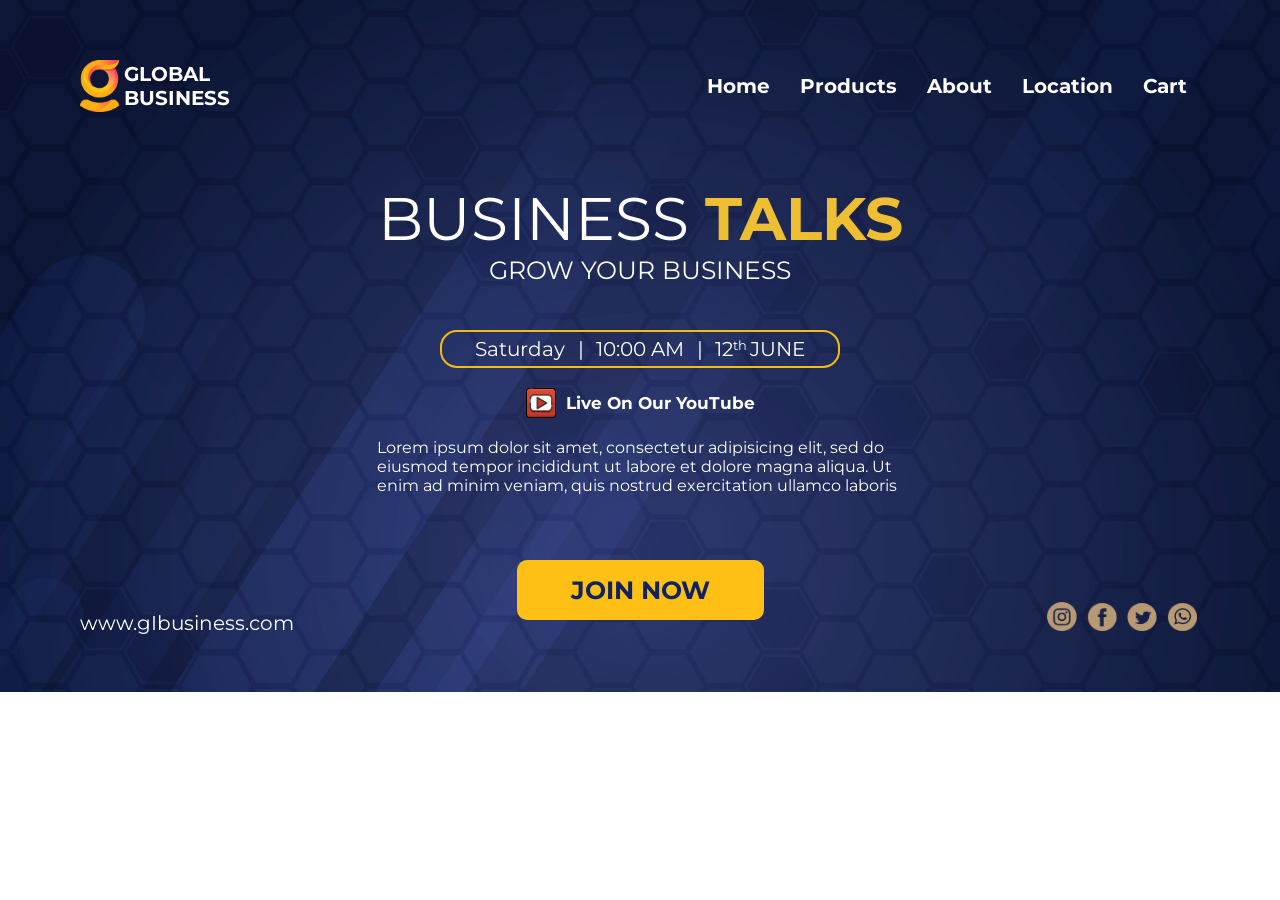
<file: Index.html>
<!DOCTYPE html>
<html lang="en" dir="ltr">
  <head>
    <meta charset="utf-8">
    <link rel="preconnect" href="https://fonts.googleapis.com">
    <link rel="preconnect" href="https://fonts.gstatic.com" crossorigin>
    <link href="https://fonts.googleapis.com/css2?family=Kaushan+Script&family=Montserrat:wght@400;700&display=swap" rel="stylesheet">
    <title>Global Business</title>
    <link rel="stylesheet" href="assets\css\StyleBusiness.css">
  </head>
  <body>
    <div class="container">
      <div class="header">
        <div class="logo">
          <img class = "logo__image" src="assets\images\png_icons\logo.png" alt="">
          <p class =  "logo__text">
            Global <br> Business
          </p>
        </div>

        <div>
          <a class="navigation" href="#">Home</a>
          <a class="navigation" href="#">Products</a>
          <a class="navigation" href="#">About</a>
          <a class="navigation" href="#">Location</a>
          <a class="navigation" href="#">Cart</a>
        </div>
      </div>

      <div class="main">
        <div class="main__title">
          <p>Business <span class="title__talks">Talks</span></p>
        </div>
        <div class="main__subtitle">
          <p>Grow Your Business</p>
        </div>
        <div class="main__date">
          <p>Saturday</p>
          <p>|</p>
          <p>10:00 AM</p>
          <p>|</p>
          <p>12<span class = "date__th">th</span> <span class = "date__june">JUNE</span></p>
        </div>
        <div class="main__where">
          <img class = "where__img" src="assets\images\png_icons\icons8-youtube-64.png" alt="">
          <p>Live On Our YouTube</p>
        </div>
        <div class="main__text">
          <p>Lorem ipsum dolor sit amet, consectetur adipisicing elit, sed do eiusmod tempor incididunt ut labore et dolore magna aliqua. Ut enim ad minim veniam, quis nostrud exercitation ullamco laboris</p>
        </div>

        <div class="main__btn">
          <a class = "btn__name" href="#">join now</a>
        </div>

      </div>

      <div class="socialMedia">
        <img class = "icon" src="assets\images\png_icons\insta.png" alt="">
        <img class = "icon" src="assets\images\png_icons\facebook.png" alt="">
        <img class = "icon" src="assets\images\png_icons\twitter.png" alt="">
        <img class = "icon" src="assets\images\png_icons\whatsup.png" alt="">
      </div>


      <a class = "ref" href="#">www.gIbusiness.com</a>
    </div>
  </body>
</html>
</file>
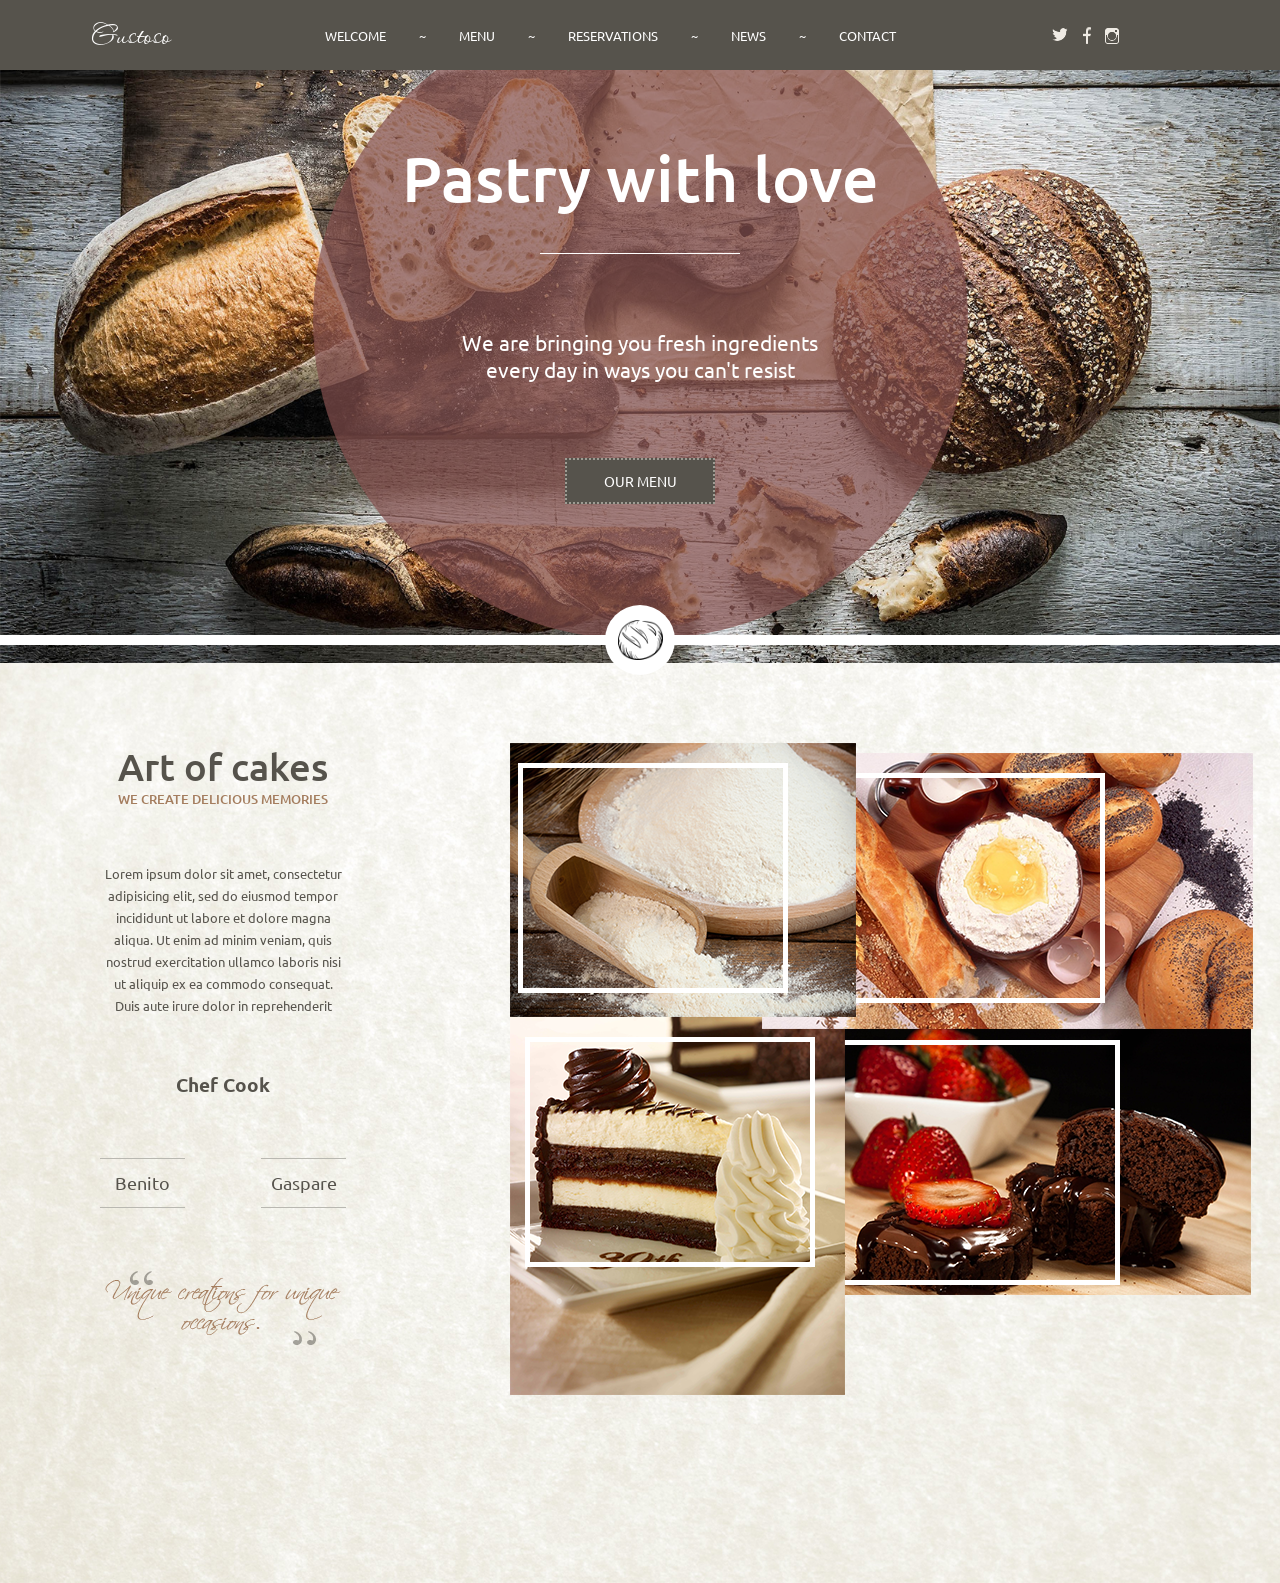
<file: indexBakery.html>
<!DOCTYPE html>
<html lang="en" dir="ltr">
  <head>
    <meta charset="utf-8">
    <title>Pastry With Love</title>
    <link rel="stylesheet" href="assets/css/StyleBakery.css">
    <link rel="preconnect" href="https://fonts.googleapis.com">
    <link rel="preconnect" href="https://fonts.gstatic.com" crossorigin>
    <link href="https://fonts.googleapis.com/css2?family=Passions+Conflict&family=Ubuntu:ital,wght@0,300;0,400;0,500;0,700;1,700&display=swap" rel="stylesheet">  <body>
  </head>

  <body>
    <header>
      <div class="container">
        <div class="header__container">
          <div class="hat">
            <div class="hat__logo">
              <h1>Gustoso</h1>
            </div>
            <div class="hat__welcome">
              <a href="#" class = "hat__nav">welcome</a>
              <a class = "hat__nav">~</a>
              <a href="#" class = "hat__nav">menu</a>
              <a class = "hat__nav">~</a>
              <a href="#" class = "hat__nav">reservations</a>
              <a class = "hat__nav">~</a>
              <a href="#" class = "hat__nav">news</a>
              <a class = "hat__nav">~</a>
              <a href="#" class = "hat__nav">contact</a>
            </div>
            <div class="hat__icons">
              <img src="assets\images\png_icons\twitter2.png" alt="">
              <img src="assets\images\png_icons\facebook2.png" alt="">
              <img src="assets\images\png_icons\insta2.png" alt="">
            </div>
          </div>
          <div class="header__screen">
            <div class="header__area">
              <div class="header__oval">
                <div class="header__content">
                  <div class="header__title">
                    <h1>Pastry with love</h1>
                  </div>
                  <div class="header__text">
                    <p>We are bringing you fresh ingredients every day in ways you can't resist</p>
                  </div>
                  <a class = "header__btn" href="#">
                    our menu
                  </a>
                </div>
              </div>
            </div>
          </div>
          <div class="header__bottom">
            <div class="header__line">
              <div class="header__circle">
                <img class = "header__bread" src="assets\images\png_icons\bread.png" alt="">
              </div>
            </div>
          </div>
        </div>
      </div>
    </header>

    <main>
      <div class="first">
        <div class="container">
          <div class="first__container">
            <div class="left__art">
              <div class="title__block">
                <h1 class="title">Art of cakes</h1>
                <p class="subtitle">We create delicious memories</p>
              </div>
              <div class="text__block">
                <p>Lorem ipsum dolor sit amet, consectetur adipisicing elit, sed do eiusmod tempor incididunt ut labore et dolore magna aliqua. Ut enim ad minim veniam, quis nostrud exercitation ullamco laboris nisi ut aliquip ex ea commodo consequat. Duis aute irure dolor in reprehenderit </p>
              </div>
              <div class="chef__block">
                <h3>Chef Cook</h3>

                <div class="chef__names">
                  <div class="chef__box">
                    <div class="name">
                      <p>Benito</p>
                    </div>
                    <div class="name">
                      <p>Gaspare</p>
                    </div>
                  </div>
                </div>

                <div class="quote">
                  <div class="quotes__1">
                    <img src="assets\images\png_icons\quote1.png" alt="">
                  </div>
                  <img src="assets\images\BakeryQuote.png" alt="">
                  <div class="quotes__2">
                    <img src="assets\images\png_icons\quote2.png" alt="">
                  </div>
                </div>
              </div>
            </div>
            <div class="right__art">
              <div class="images">
                <div class="img1">
                  <img src="assets\images\BakeryIMG1.png" alt="">
                  <div class="square sq1"></div>
                </div>
                <div class="img2">
                  <img src="assets\images\BakeryIMG2.png" alt="">
                  <div class="square sq2"></div>
                </div>
                <div class="img3">
                  <img src="assets\images\BakeryIMG3.png" alt="">
                  <div class="square sq3"></div>
                </div>
                <div class="img4">
                  <img src="assets\images\BakeryIMG4.png" alt="">
                  <div class="square sq4"></div>
                </div>
              </div>
            </div>
          </div>
        </div>
      </div>
    </main>
  </body>
</html>
</file>
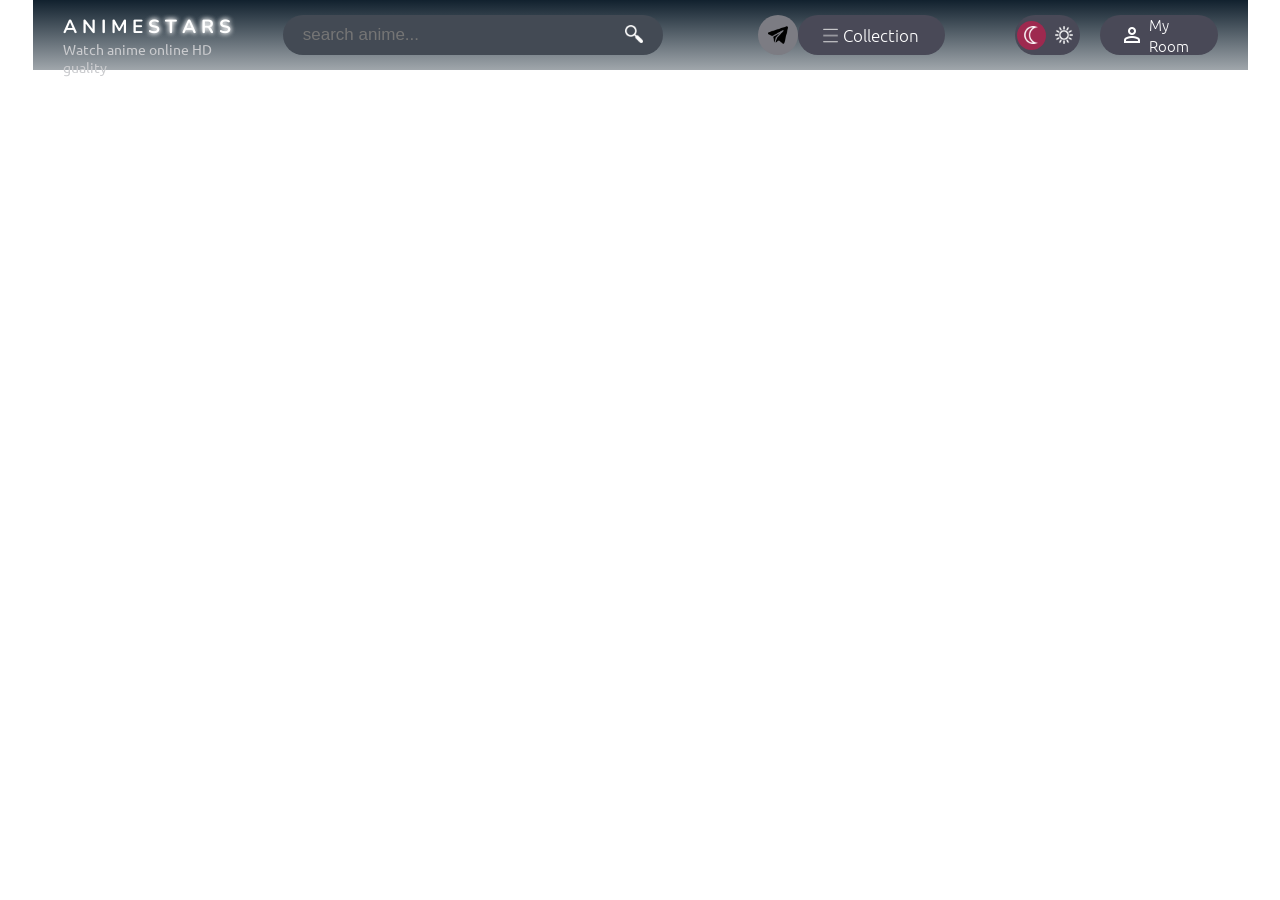
<file: indexProject.html>
<!DOCTYPE html>
<html lang="en" dir="ltr">
  <head>
    <meta charset="utf-8">
    <link rel="stylesheet" href="assets\css\StyleProject.css">
    <title>Watch anime online in HD quality for free</title>
    <link rel="preconnect" href="https://fonts.googleapis.com">
    <link rel="preconnect" href="https://fonts.gstatic.com" crossorigin>
    <link href="https://fonts.googleapis.com/css2?family=Montserrat:wght@600&family=Nunito:wght@500;900&family=Ubuntu:ital,wght@0,300;0,700;1,700&display=swap" rel="stylesheet">

    <link rel="stylesheet" href="https://fonts.googleapis.com/css2?family=Material+Symbols+Outlined:opsz,wght,FILL,GRAD@48,400,0,0" />
  </head>
  <body>
    <div class="container">
      <header>
        <div class="logo">
          <h1 class="logo__title">a n i m e <span class = "logo__title__star">s t a r s</span></h1>
          <p class="logo__subtitle">Watch anime online HD guality</p>
        </div>

        <div class="search">
          <input class = "search__bar" type="text" name="search-bar" placeholder="search anime...">
          <button class="search__btn" href="#" type="button" name="button">
            <img class="search__icon" src="assets\images\png_icons\search.png" alt="">
          </button>
        </div>

        <div class="collection">
          <div class="collection__icon">
            <img class="collection__img" src="assets\images\png_icons\telegram.png" alt="">
          </div>
          <a class="collection__btn" href="#">
            <img class="collection__btn__icon" src="assets\images\png_icons\menu.png" alt="">
            <span class="collection__btn__word">Collection</span>
          </a>
        </div>

        <ul class="theme">
          <li class="theme__type type__moon">
            <img class = "theme__icon moon" src="assets\images\png_icons\moon.png" alt="">
          </li>
          <li class="theme__type">
            <img class = "theme__icon" src="assets\images\png_icons\sun.png" alt="">
          </li>
        </ul>

        <div class="office">
          <span class="material-symbols-outlined office__space">person</span>
          <span>My Room</span>
        </div>
      </header>

      <main>
        <div class="content__left">
          <div class="content__left__img">
            <div class="content__left__img__blur">
            </div>
            <div class="content__navBlock">
              <ul>
                <li>News</li>
              </ul>
            </div>
          </div>
        </div>
        <div class="content__right">
        </div>
      </main>
    </div>
  </body>
</html>
</file>
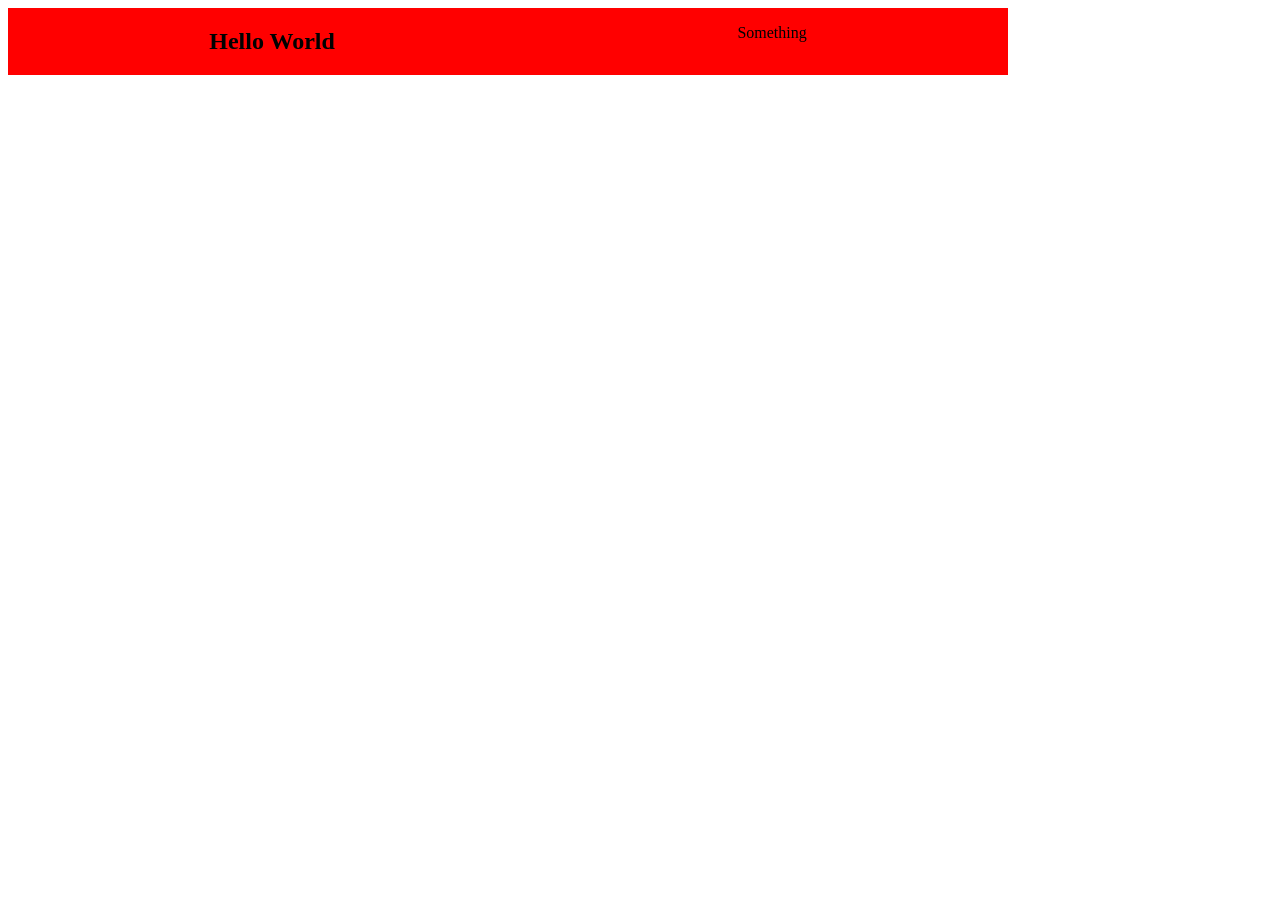
<file: indexTime.html>
<!DOCTYPE html>
<html lang="en" dir="ltr">
  <head>
    <meta charset="utf-8">
    <link rel="stylesheet" href="assets\css\StyleTime.css">
    <title></title>
  </head>
  <body>
    <div class="container">
      <h2>Hello World</h2>
      <p>Something</p>
    </div>

  </body>
</html>
</file>
<file: assets/css/StyleBakery.css>
body {
  height: 100vh;
  font-family: 'Ubuntu', sans-serif;

  background: url("../images/BakerySecondBck.png")
  center
  no-repeat;
  background-size: cover;
}

*,
*::after,
*::before {
  margin: 0;
  box-sizing: border-box;
}

h1 {
  font-weight: 500;
}

.container {
  height: 100%;
  width: 100%;
  max-width: 1766px;
  margin: 0 auto;
}

/* header */
header {
  display: block;
  height: 100%;
  max-height: 663px;

}

.header__container {
  height: 100%;
  max-height: 663px;

  background:
  url("../images/backgroundHeaderBakery.png")
  center no-repeat;
  background-size: cover;

  color: #fff;

  position: relative;
}

.header__bottom {
  width: 100%;
  height: 46px;
  display: flex;
  align-items: center;

  position: absolute;
  bottom: 0;
  left: 0;
  z-index: 1;
}

.header__line {
  height: 10px;
  width: 100%;
  min-width: 50px;
  margin: 0 auto;

  background-color: #fff;

  display: flex;
  justify-content: center;
  align-items: center;
}

.header__circle {
  border-radius: 50%;
  background-color: #fff;
  width: 70px;
  height: 70px;
  display: flex;
  align-items: center;
}

.header__bread {
  width: 45px;
  margin: 0 auto;
}

.header__screen {
  height: 100%;
  max-height: 800px;
  margin: 0 auto;

  display: flex;
  justify-content: center;
}

.header__area {
  width: 975px;
  height: 100%;
  max-height: 640px;
  margin: 0 auto;
  padding: 0 160px;
}

.header__oval {
  border-radius: 50%;
  background: rgba(131,79,78, .7);
  height: 100%;

  display: flex;
  align-items: center;
}

.header__content {
  margin: 0 auto;
  text-align: center;
}

.header__title {
  font-size: 32px;
  font-weight: 500;
}

.header__title::after {
  content: "";
  display: block;

  height: 1px;
  width: 200px;
  margin: 35px auto;

  background-color: #fff;
}

.header__text {
  margin: 75px auto;
  font-size: 21px;

  width: 400px;
}

.header__btn {
  text-decoration: none;
  text-transform: uppercase;
  font-size: 14px;
  color: #fff;
  font-weight: 400;

  background-color: #56534C;
  border: 2px dotted #9E9C93;

  display: block;
  margin: 0 auto;
  padding: 12px 20px;
  width: 150px;
}

.header__btn:hover {
  background-color: #2E2C2A;
  transition: .1s linear;
  border: 2px dotted rgba(158,156,147, .5);
}

/* hat */
.hat {
  background-color: #56534C;
  width: 100%;
  min-width: 1349px;
  height: 70px;
  padding: 0 160px;

  color: #fff;

  position: absolute;
  top: 0;
  right: 0;
  z-index: 10;

  display: flex;
  justify-content: space-between;
  align-items: center;
}

.hat__logo {
  font-family: 'Passions Conflict', cursive;
  font-size: 20px;
}

.hat__welcome {
  text-transform: uppercase;
  font-size: 13px;
}

.hat__nav {
  padding: 0 15px;

  text-decoration: none;
  color: #fff;
}

.hat__icons {
  width: 70px;
  display: flex;
  justify-content: space-between;
}

/* main */

/* first content */
.first {
  height: 100%;
  min-height: 920px;
  padding-top: 80px;

  background: url("../images/BakerySecondBck.png")
  center
  no-repeat;
  background-size: cover;

}

.first__container {
  padding: 0 30px;

  display: flex;
  justify-content: flex-start;
}

.left__art {
  width: 870px;
  margin-left: 70px;
}

.title__block {
  width: 100%;
  text-align: center;
  color: #56534C;

  margin-bottom: 48px;
}

.title {
  font-size: 38px;
}

.subtitle {
  text-transform: uppercase;
  color: #A47D5E;
  font-size: 13px;
  font-weight: 500;
}

.text__block {
  color: #56534C;
  text-align: center;
  font-size: 13px;
  line-height: 22px;

  margin: 55px 0;
}

.chef__block {
  text-align: center;
  color: #56534C;
}

.chef__names {
  margin-top: 60px;
  width: 100%;
}

.chef__box {
  max-width: 315px;
  margin: 0 auto;

  display: flex;
  justify-content: space-between;
  text-align: center;

  font-size: 18px;
}

.name {
  height: 50px;
  width: 85px;

  display: flex;
  align-items: center;
  justify-content: center;

  border-top: 1px solid #B9B8B1;
  border-bottom: 1px solid #B9B8B1;
}

.quote {
  width: 100%;
  margin-top: 70px;
  text-align: center;

  position: relative;
}

.quotes__1 {
  position: absolute;
  top: -10px;
  left: 30px;
  z-index: 1;
  opacity: .5;
}

.quotes__2 {
  position: absolute;
  bottom: -10px;
  right: 30px;
  z-index: 1;
  opacity: .5;
}

/* right content */
.right__art {
  width: 100%;
  margin-left: 164px;
}

.images {
  position: relative;
  max-width: 740px;
}

.img1 {
  position: relative;
  z-index: 4;
}

.img2 {
  position: absolute;
  top: 10px;
  right: -3px;
  z-index: 3;
}

.img3 {
  position: absolute;
  top: 192px;
  left: 0;
  z-index: 2;
}

.img4 {
  margin-left: 300px;
  position: relative;
}

.square {
  height: 230px;
  border: 5px solid #fff;

  position: absolute;
  top: 20px;
  left: 8px;
}

.sq1 {
  width: 270px;
}

.sq2 {
  width: 335px;
}

.sq3 {
  width: 290px;

  position: absolute;
  top: 102px;
  left: 15px;
}

.sq4 {
  width: 302px;
  height: 245px;
}
</file>
